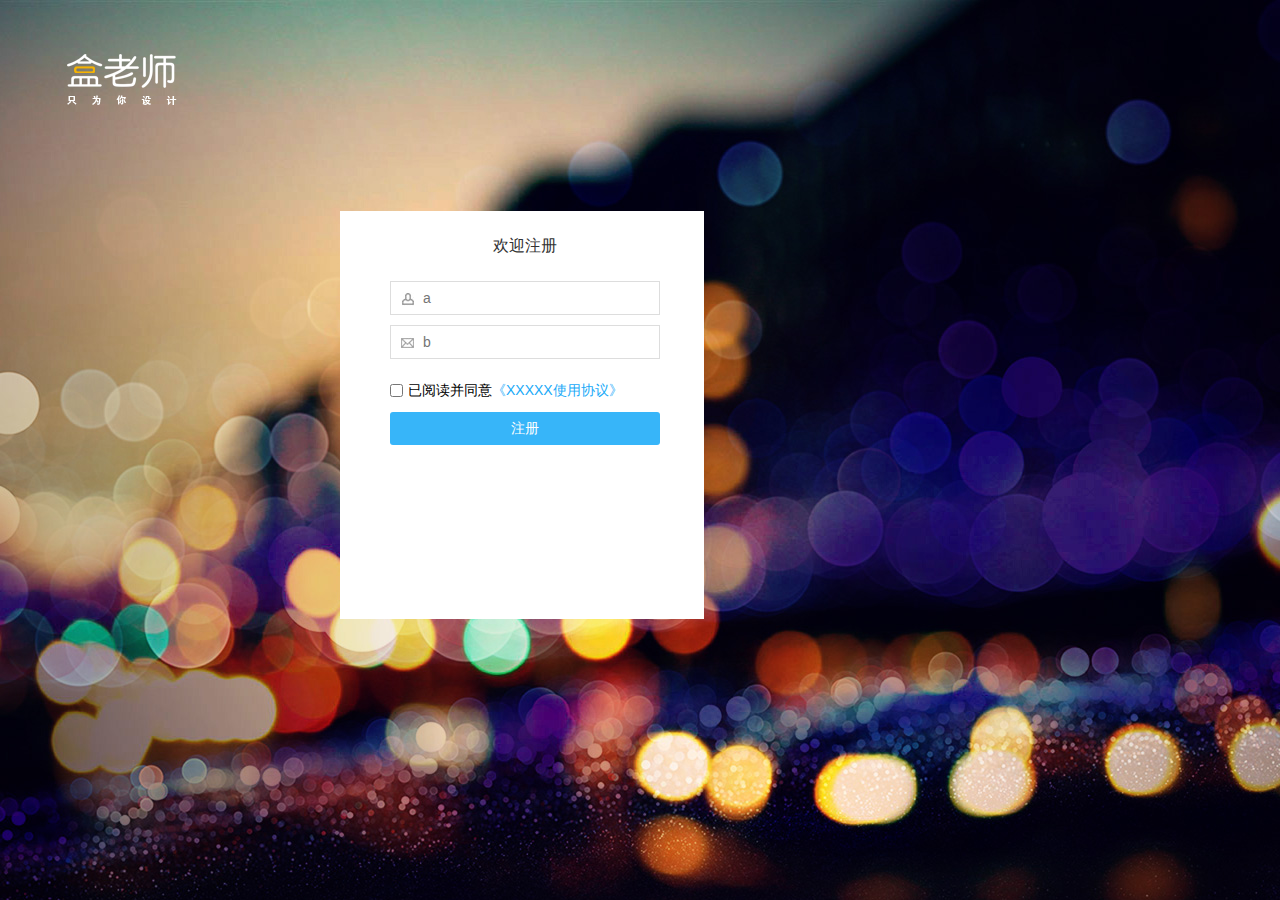
<file: Root/index_bak.html>
<!doctype html>
<html lang="en">
<head>
	<meta charset="UTF-8">
	<title>盒老师</title>
	<meta name="keywords" content="盒老师">
	<meta name="content" content="盒老师">
    <meta http-equiv="X-UA-Compatible" content="IE=edge, chrome=1">
    <link type="text/css" rel="stylesheet" href="css/login.css">
    <script type="text/javascript" src="js/login.min.js"></script>

</head>
<body class="login_bj" >

<div class="zhuce_body">
	<div class="logo"><a href="#"><img src="images/logo.png" width="114" height="54" border="0"></a></div>
    <div class="zhuce_kong">
    	<div class="zc">
        	<div class="bj_bai">
            <h3>欢迎注册</h3>
       	  	  <form action="" method="get">
                <input name="" type="text" class="kuang_txt phone" placeholder="a">
                <input name="" type="text" class="kuang_txt email" placeholder="b">
                <div>
               		<input name="" type="checkbox" value=""><span>已阅读并同意<a href="#" target="_blank"><span class="lan">《XXXXX使用协议》</span></a></span>
                </div>
                <a href="http://192.168.0.107:8080/test_cgi"><input name="注册" type="button" class="btn_zhuce" value="注册">
                
                </form>
            </div>
        </div>
    </div>

</div>
    

</body>
</html>
</file>
<file: Root/css/login.css>
@charset "utf-8";
/* CSS reset */
*{ font-family:"microsoft yahei",simsun,Tahoma,sans-serif;}
body,div,dl,dt,dd,ul,ol,li,h1,h2,h3,h4,h5,h6,pre,form,fieldset,input,textarea,p,blockquote,th,td { margin:0; padding:0; }
fieldset,img {border:0; }
ol,ul {list-style:none; }
h1,h2,h3,h4,h5,h6,button,input,select,textarea {font-size:100%;}
button::-moz-focus-inner,input::-moz-focus-inner{padding:0; border:0;}
table {border-collapse:collapse;border-spacing:0;}
i, cite, em, var, dfn, address {font-style: normal;}
body{ font-size:14px;}
a{color: #313131;text-decoration: none; }
a:hover{text-decoration: underline;}
a:active, a:focus{outline:none}
a[href^="http://tongji.baidu.com"]{display: none;}
.fl{float: left;}
.fr{float: right;}
.clearfix:after { content: "."; display: block; height: 0; clear: both; visibility: hidden; font-size:0;}
.clearfix{zoom:1;clear:both;}
.clear{clear:both; height:0; line-height:0; font-size:0;}
.hidden,.none{display: none;}



/*.w1060{ width:1060px; height:auto; margin:0 auto;}*/
.padding_nei{ /*写padding不撑开*/
	-webkit-box-sizing:border-box;
    -moz-box-sizing:border-box;
    -ms-box-sizing:border-box;
    -o-box-sizing:border-box;
	box-sizing:border-box;
}
.main01 .sousuo div{    
	-webkit-border-radius: 17px;
    -moz-border-radius: 17px;
    -ms-border-radius:17px;
    -o-border-radius:17px; 
	border-radius:17px;	
	}
	
.w1100{ width:1100px; height:auto; margin:0 auto;}
.w1096{ width:1096px; height:auto; margin:0 auto;}

/*注册页面*/
.login_bj{ background:url(../images/bj_zhuce.jpg) no-repeat top center;}
.zhuce_body{ float:left; width:100%; height:auto;}
.zhuce_body .logo{ width:114px; height:54px; margin:53px 0 0 65px;}
.zhuce_body .zhuce_kong{ position:absolute; top:50%; left:50%; width:600px; height:478px; margin-left:-300px; margin-top:-239px;}
.zhuce_body .zhuce_kong .zc{width:600px; height:408px;}
.zhuce_body .zhuce_kong .zc .bj_bai{ float:left; width:314px; height:408px; padding-left:50px; background:#FFF;}
.zhuce_body .zhuce_kong .zc .bj_bai h3{ font:16px/70px "微软雅黑", "黑体"; color:#333333; width:270px; text-align:center;}
.zhuce_body .zhuce_kong .zc .bj_right{ float:left;width:185px; height:408px; padding-left:51px; background:#f8f8f8;}
.zhuce_kong > p{font:16px/70px "微软雅黑", "黑体"; text-align:center; color:#fff;}
.zhuce_body .zhuce_kong .zc .bj_bai .kuang_txt{ width:236px; height:32px; border:1px solid #dddddd; line-height:32px; padding-left:32px; color:#b1a9a9;  margin-bottom:10px; }
.zhuce_body .zhuce_kong .zc .bj_bai .btn_zhuce{ width:270px; height:33px; background:#37b5f9; font-size:14px; line-height:33px; text-align:center; border:0px; color:#fff; border-radius:3px; cursor:pointer;}

.zhuce_body .zhuce_kong .zc .bj_bai .phone{background:url(../images/zc_06.jpg) no-repeat 10px 10px;}
.zhuce_body .zhuce_kong .zc .bj_bai .email{background:url(../images/zc_12.jpg) no-repeat 10px 10px;}
.zhuce_body .zhuce_kong .zc .bj_bai .possword{background:url(../images/zc_16.jpg) no-repeat 10px 10px;}
.zhuce_body .zhuce_kong .zc .bj_bai .yanzm{background:url(../images/zc_19.jpg) no-repeat 10px 10px; margin-bottom:0px;}

.zhuce_body .zhuce_kong .zc .bj_bai .hui_kuang{ float:left; width:97px; height:31px; border:1px solid #dddddd;}
.zhuce_body .zhuce_kong .zc .bj_bai .shuaxin{ float:left; margin:0px 0 0 150px; width:14px; height:14px;}
.zhuce_body .zhuce_kong .zc .bj_bai div{ float:left; width:100%; line-height:43px;}
.zhuce_body .zhuce_kong .zc .bj_bai div input{ float:left; margin-top:15px;}
.zhuce_body .zhuce_kong .zc .bj_bai div span{ padding-left:5px;}
.zhuce_body .zhuce_kong .zc .bj_bai div .lan{ color:#19aaf8; padding-left:0px;}


.zhuce_body .zhuce_kong .zc .bj_right P { width:135px; font:12px/60px ""; color:#999999;}
.zhuce_body .zhuce_kong .zc .bj_right P a{ color:#37b5f9;}
.zhuce_body .zhuce_kong .zc .bj_right > a{ float:left; width:82px; height:28px; padding-left:51px; line-height:28px; margin-bottom:12px; border-radius:3px; }
.zhuce_body .zhuce_kong .zc .bj_right .zhuce_qq{ border:1px solid #37b5f9; color:#37b5f9; background:url(../images/zc_03.jpg) no-repeat 28px 7px #fff;}
.zhuce_body .zhuce_kong .zc .bj_right .zhuce_wb{ border:1px solid #f26d7e; color:#f26d7e; background:url(../images/zc_10.jpg) no-repeat 28px 7px #fff;}
.zhuce_body .zhuce_kong .zc .bj_right .zhuce_wx{ border:1px solid #00c800; color:#00c800; background:url(../images/zc_15.jpg) no-repeat 28px 7px #fff;}

/*登录页面*/
.zhuce_body .login_kuang{ position:absolute; top:50%; left:50%; width:512px; height:325px; margin-left:-256px; margin-top:-162px;}
.zhuce_body .login_kuang .zc{ width:512px; height:auto;}
.zhuce_body .login_kuang .zc .bj_bai{ float:left; width:261px; height:256px; padding-left:38px; background:#FFF;}
.zhuce_body .login_kuang .zc .bj_bai h3{ font:16px/70px "微软雅黑", "黑体"; color:#37b5f9; width:270px; text-align:left;}
.zhuce_body .login_kuang .zc .bj_right{ float:left;width:173px; height:256px; padding-left:37px; background:#f8f8f8;}
.zhuce_body .login_kuang .zc .bj_bai .kuang_txt{ width:220px; height:32px; border:1px solid #dddddd; background:#faffbd; line-height:32px; padding-left:4px; color:#b1a9a9;  margin-bottom:10px; }
.zhuce_body .login_kuang .zc .bj_bai a{ color:#37b5f9; float:right; margin-right:35px;}
.zhuce_body .login_kuang .zc .bj_bai .btn_zhuce{ width:227px; height:33px; background:#37b5f9; font-size:14px; line-height:33px; text-align:center; border:0px; color:#fff; border-radius:3px; cursor:pointer;}
.zhuce_body .login_kuang .zc .bj_bai .btn_zhuce:hover,.login_qita_kuang .zc .left .btn_zhuce:hover{ background:#0065d0;}
</file>
